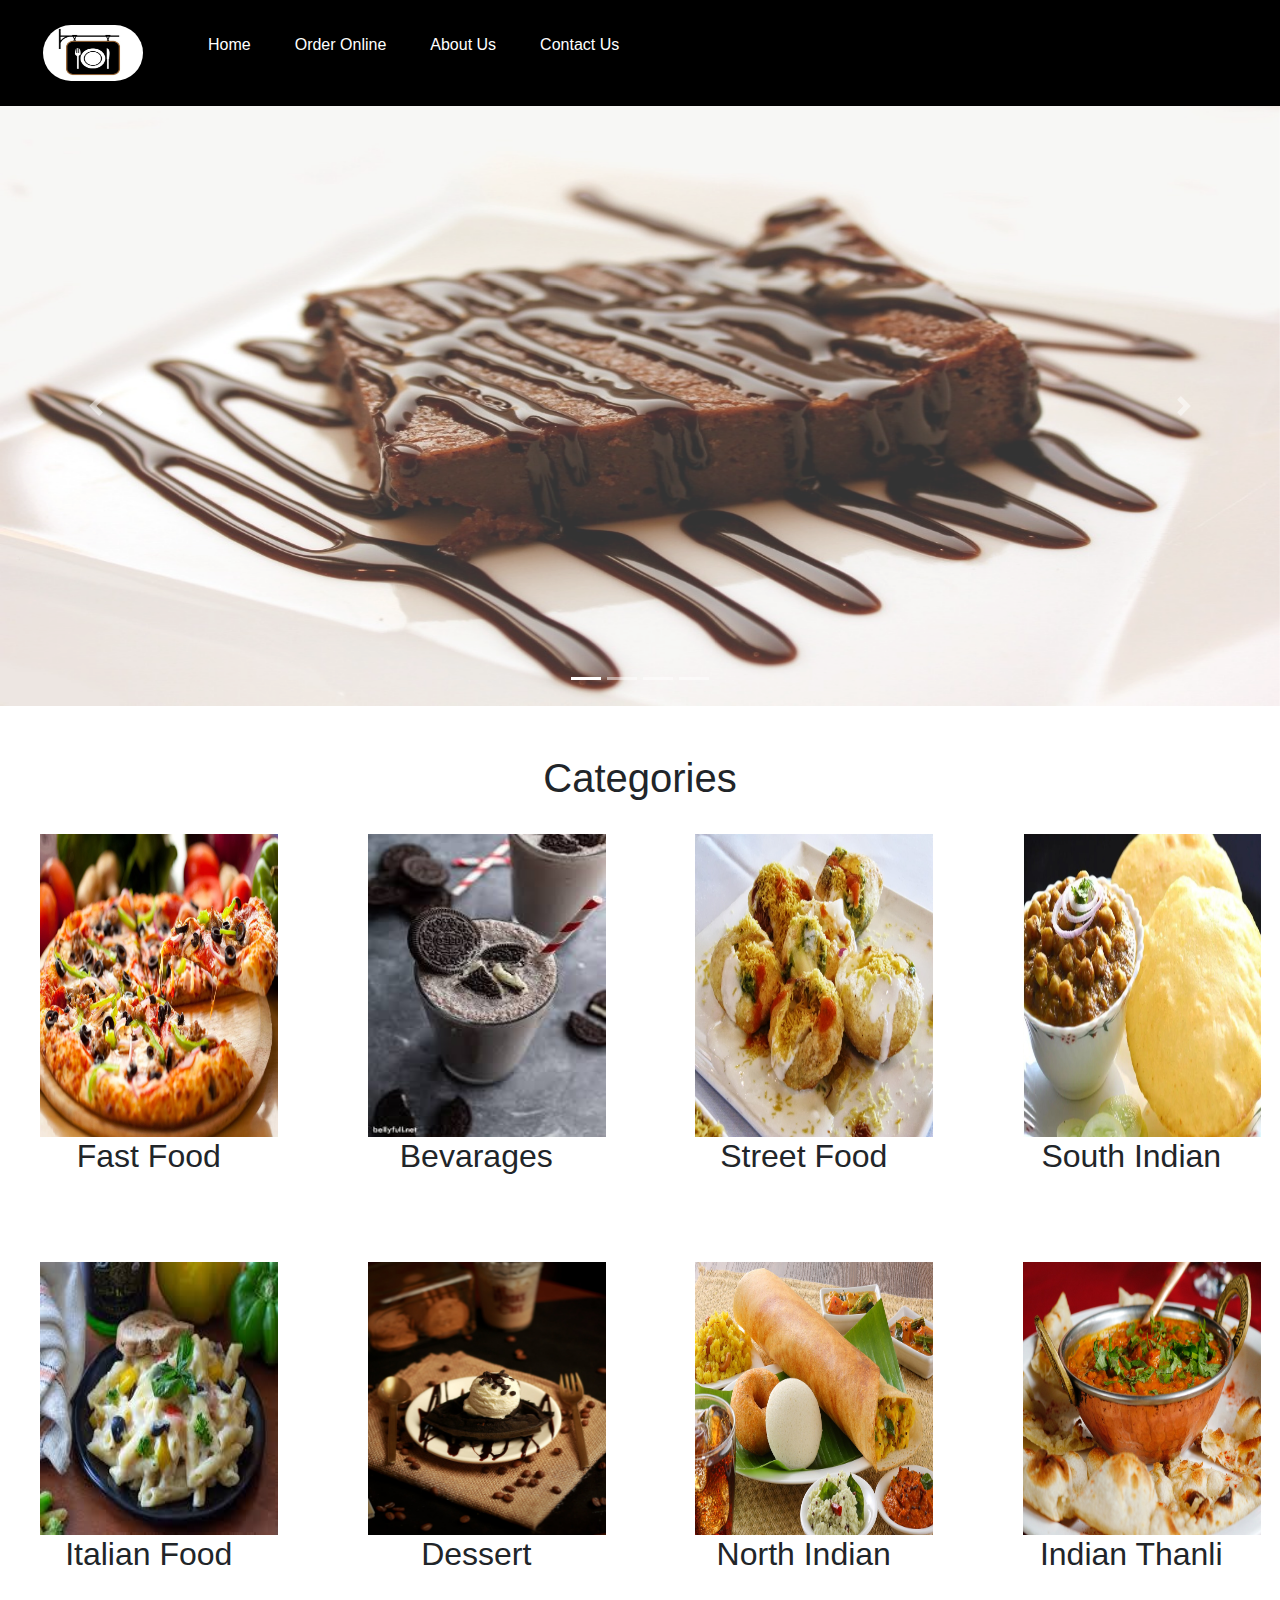
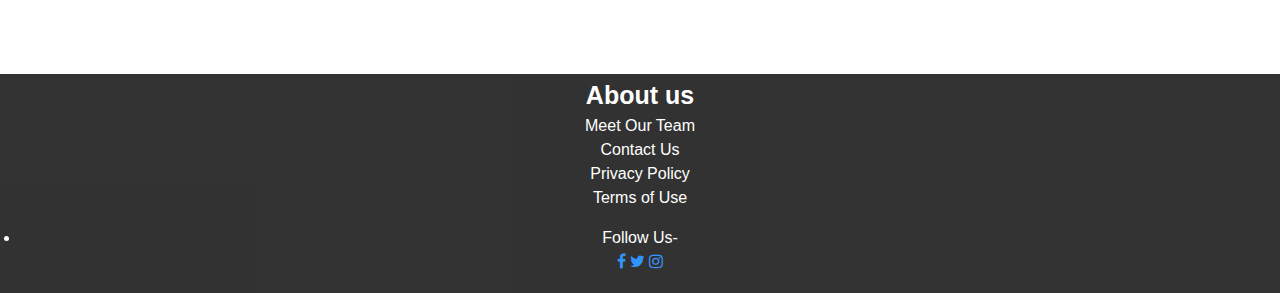
<file: index.html>
<!DOCTYPE html>
<html lang="en">
<head>
  <title>Foodie Bay</title>
  <meta charset="utf-8">
  <meta name="viewport" content="width=device-width, initial-scale=1">
  <!--For implementing carousel-->
  <link rel="stylesheet" href="https://maxcdn.bootstrapcdn.com/bootstrap/4.5.2/css/bootstrap.min.css">
  <script src="https://ajax.googleapis.com/ajax/libs/jquery/3.5.1/jquery.min.js"></script>
  <script src="https://maxcdn.bootstrapcdn.com/bootstrap/4.5.2/js/bootstrap.min.js"></script>
  <!--For Glyphicon-->
  <script src="https://cdnjs.cloudflare.com/ajax/libs/popper.js/1.16.0/umd/popper.min.js"></script>
  <link rel="stylesheet" type="text/css" href="https://cdnjs.cloudflare.com/ajax/libs/font-awesome/4.7.0/css/font-awesome.min.css">
  <!--Link to the css file-->
  <link rel="stylesheet" href="css/style.css">
</head>
<body>
  <!--Navbar Starting-->
   <nav id="navbar">
    <div id="logo">
      <img src="logo.jfif" alt="logo" height="100" width="100">
    </div>
    <ul>
      <li class="item"><a href="#">Home</a></li>
      <li class="item"><a href="#">Order Online</a></li>
      <li class="item"><a href="#">About Us</a></li>
      <li class="item"><a href="#">Contact Us</a></li>
    </ul>
   </nav>
   <!--Navbar Ending-->
<!--Carousel Slide and Search Bar-->
<div id="demo" class="carousel slide" data-ride="carousel">


  <!--Carousel Indicators-->
  <ul class="carousel-indicators">
    <li data-target="#demo" data-slide-to="0" class="active"></li>
    <li data-target="#demo" data-slide-to="1"></li>
    <li data-target="#demo" data-slide-to="2"></li>
    <li data-target="#demo" data-slide-to="3"></li>
  </ul>
  
  <!--Carousel Images-->
  <div class="carousel-inner">
    <div class="carousel-item active">
      <img src="choc.jfif" alt="Choco Cake" width="100%" height="600px">
    </div>
    <div class="carousel-item">
      <img src="bc2.jfif" alt="Pasta" width="100%" height="600px">
    </div>
    <div class="carousel-item">
      <img src="back5.jfif" alt="Ice Cream" width="100%" height="600px">
    </div>
    <div class="carousel-item">
      <img src="back4.jfif" alt="Chat" width="100%" height="600px">
    </div>
  </div>
  <!--Carousel Concols-->
  <a class="carousel-control-prev" href="#demo" data-slide="prev">
    <span class="carousel-control-prev-icon"></span>
  </a>
  <a class="carousel-control-next" href="#demo" data-slide="next">
    <span class="carousel-control-next-icon"></span>
  </a>
</div>
<!--End of Carousel-->
<br>
<br>
<!--Food Categories-->
<h1>Categories</h1>
<br>

<div class="row">
  <div class="col-lg-3 col-md-4 col-sm-6" >
    <img src="col1.jfif">
    <h2>Fast Food</h2>
  </div>
  <div class="col-lg-3 col-md-4 col-sm-6" >
    <img src="col2.jfif">
    <h2>Bevarages</h2>
  </div>
  <div class="col-lg-3 col-md-4 col-sm-6" >
    <img src="col3.jfif">
    <h2>Street Food</h2>
  </div>
  <div class="col-lg-3 col-md-4 col-sm-6" >
    <img src="col4.jfif">
    <h2>South Indian</h2>
  </div>
</div>
<br>

      
</div>
<div class="row">
  <div class="col-lg-3 col-md-4 col-sm-6">
    <img src="pasta.jfif">
    <h2>Italian Food</h2>
    
  </div>
  <div class="col-lg-3 col-md-4 col-sm-6">
    <img src="dessert.jfif">
    <h2>Dessert</h2>
    
  </div>
  <div class="col-lg-3 col-md-4 col-sm-6">
    <img src="south indian.jfif">
    <h2>North Indian</h2>
    
  </div>
  <div class="col-lg-3 col-md-4 col-sm-6">
    <img src="thali.jfif">
    <h2>Indian Thanli</h2>
  
  </div>
</div>

<br>
<br>
<!--Code for Footer-->
<div id="footer">
  <div id="footer-list">
    <ul>
        <li id="foot">About us</a></li>
        <li><a href="meetourteam.html" target="_blank">Meet Our Team</a></li>
        <li><a href="#"> Contact Us</a></li>
        <li><a href="#">Privacy Policy</a></li>
        <li><a href="#">Terms of Use</a></li>
    </ul>
  </div>
  <div id="btn-wrapper">
    <ul>
        <li id="follow">Follow Us-</li>
        <a href="https://www.facebook.com/" target="_blank"><li class="fa fa-facebook"></li></a>
        <a href="https://twitter.com/login?lang=en" target="_blank"><li class="fa fa-twitter"></li></a>
        <a href="https://www.instagram.com/" target="_blank"><li class="fa fa-instagram"></li></a>
    </ul>
  </div>
</div>
<!--End of Footer-->
</body>
</html>
</file>
<file: css/style.css>
*{
    margin: 0;
    padding: 0;
}
#navbar{
    display:flex;
    align-items: center;
}
#logo{
    margin: 20px 35px;
}
#logo img{
    margin: 5px 8px;
    height: 56px;
    color: black;
    border-radius: 50px;

}
#navbar{
    background-color: black;
    z-index: -1;
}
#navbar ul{
    display: flex;
}
#navbar ul li{
    list-style: none;
    font size: 1.5rem;
}
#navbar ul li a{
    color: white;
    display: block;
    padding: 3px 22px;
    border-radius: 20px;
    text-decoration :none;
}
#navbar ul li a:hover{
    color: black;
    background-color: white;
}
div#demo {
    position:relative;
}

#footer {
    background-color: black;
    padding: 3px 20px;
    text-align: center;
    opacity: 0.8;
}
#footer-list li {
    list-style: none;
    color: white;
    align-items: center;
    }
#foot{
    font-size: 25px;
    font-weight: bold;
}
#footer ul li a{
    color: white;
    text-decoration: none;
}
#footer ul li a:hover{
    color:black;
    background-color: white;
}
#btn-wrapper{
    color: white;

}


h1{
    text-align: center;
}

.carousel-inner{
    opacity: 0.8;
}

h2{
    text-align:center;
}
.row img{
    height:75%;
    width:80%;
    margin-left: 40px;
}
</file>
